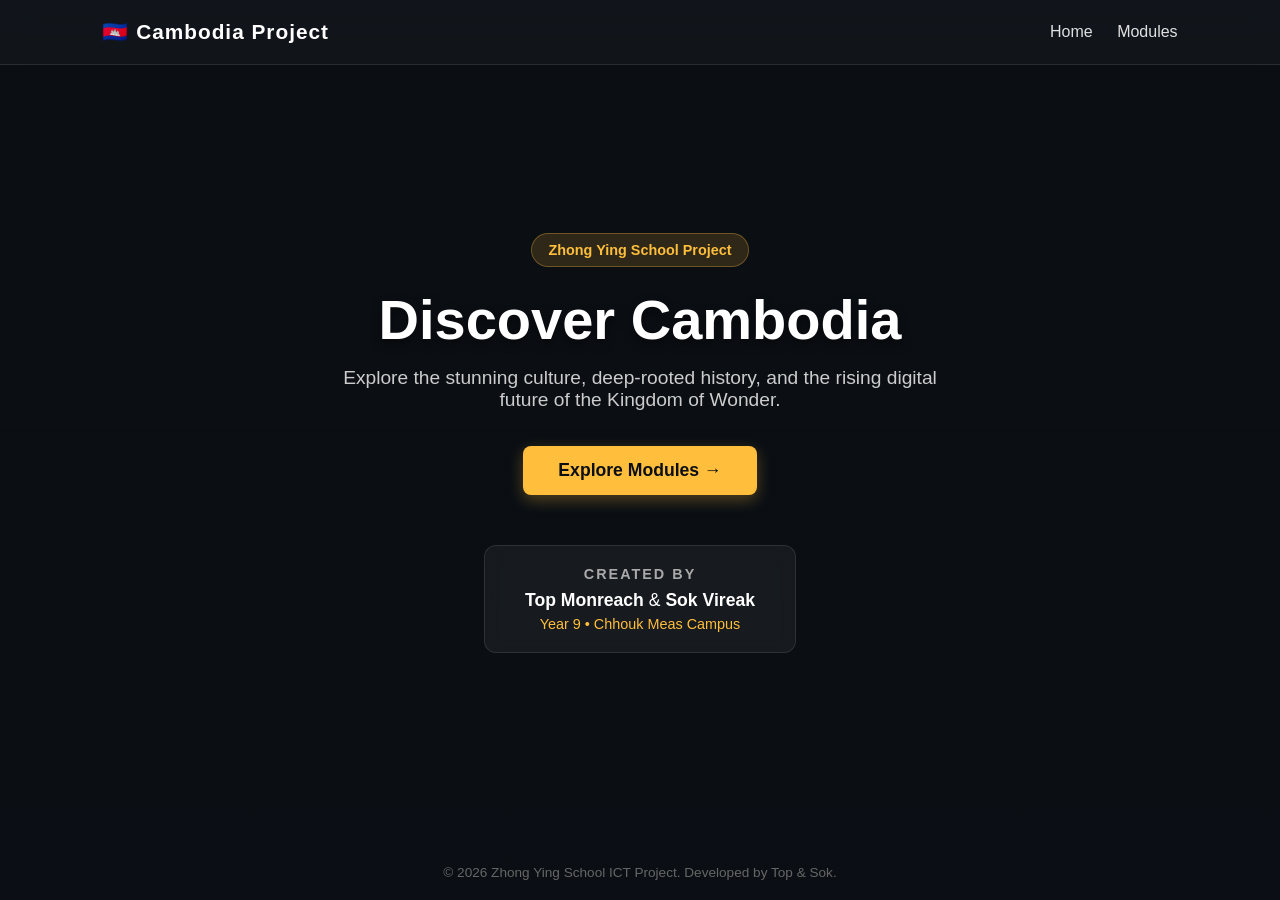
<file: index.html>
<!DOCTYPE html>
<html lang="en">
<head>
    <meta charset="UTF-8">
    <meta name="viewport" content="width=device-width, initial-scale=1.0">
    <title>Discover Cambodia - Home</title>
    <link rel="stylesheet" href="style.css">
</head>
<body>

<div class="bg-wrapper"></div>

<nav>
    <a href="index.html" class="logo">🇰🇭 Cambodia Project</a>
    <div class="nav-links">
        <a href="index.html">Home</a>
        <a href="modules.html">Modules</a>
    </div>
</nav>

<div class="container">
    <div class="hero-section">
        <div class="hero-badge">Zhong Ying School Project</div>
        <h1>Discover Cambodia</h1>
        <p>Explore the stunning culture, deep-rooted history, and the rising digital future of the Kingdom of Wonder.</p>
        
        <a href="modules.html" class="btn-explore">Explore Modules →</a>
        
        <div class="credits-box">
            <h3>Created By</h3>
            <p><strong>Top Monreach</strong> & <strong>Sok Vireak</strong></p>
            <p style="font-size: 0.9rem; color: #ffbe3b; margin-top: 5px;">Year 9 • Chhouk Meas Campus</p>
        </div>
    </div>
</div>

<footer>
    © 2026 Zhong Ying School ICT Project. Developed by Top & Sok.
</footer>

</body>
</html>
</file>
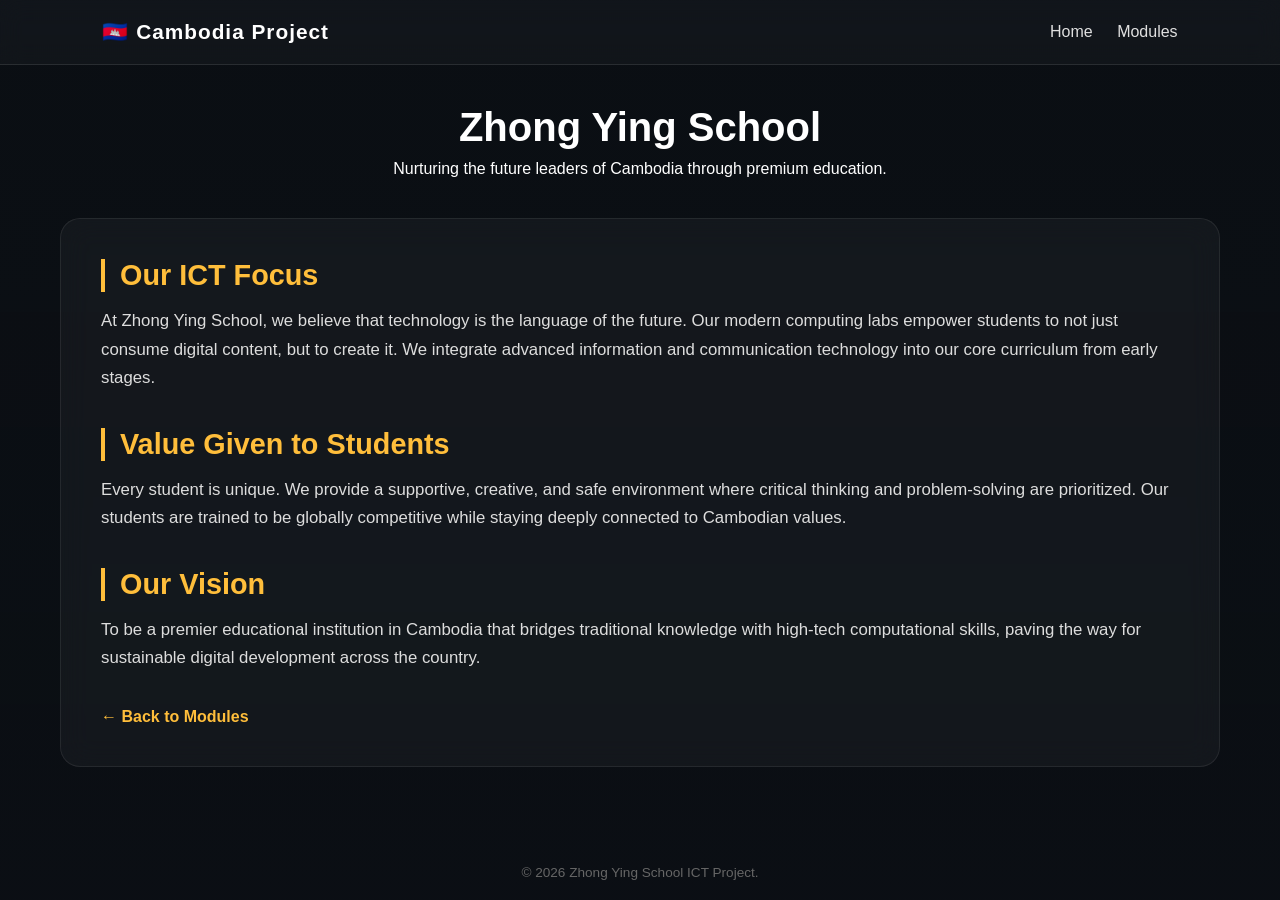
<file: school.html>
<!DOCTYPE html>
<html lang="en">
<head>
    <meta charset="UTF-8">
    <meta name="viewport" content="width=device-width, initial-scale=1.0">
    <title>Zhong Ying School - About</title>
    <link rel="stylesheet" href="style.css">
</head>
<body>

<div class="bg-wrapper"></div>

<nav>
    <a href="index.html" class="logo">🇰🇭 Cambodia Project</a>
    <div class="nav-links">
        <a href="index.html">Home</a>
        <a href="modules.html">Modules</a>
    </div>
</nav>

<div class="container">
    <div class="page-header">
        <h1>Zhong Ying School</h1>
        <p>Nurturing the future leaders of Cambodia through premium education.</p>
    </div>

    <div class="info-layout">
        <div class="section-block">
            <h2>Our ICT Focus</h2>
            <p>At Zhong Ying School, we believe that technology is the language of the future. Our modern computing labs empower students to not just consume digital content, but to create it. We integrate advanced information and communication technology into our core curriculum from early stages.</p>
        </div>

        <div class="section-block">
            <h2>Value Given to Students</h2>
            <p>Every student is unique. We provide a supportive, creative, and safe environment where critical thinking and problem-solving are prioritized. Our students are trained to be globally competitive while staying deeply connected to Cambodian values.</p>
        </div>

        <div class="section-block">
            <h2>Our Vision</h2>
            <p>To be a premier educational institution in Cambodia that bridges traditional knowledge with high-tech computational skills, paving the way for sustainable digital development across the country.</p>
        </div>
        
        <a href="modules.html" style="color:#ffbe3b; text-decoration:none; font-weight:600;">← Back to Modules</a>
    </div>
</div>

<footer>
    © 2026 Zhong Ying School ICT Project.
</footer>

</body>
</html>
</file>
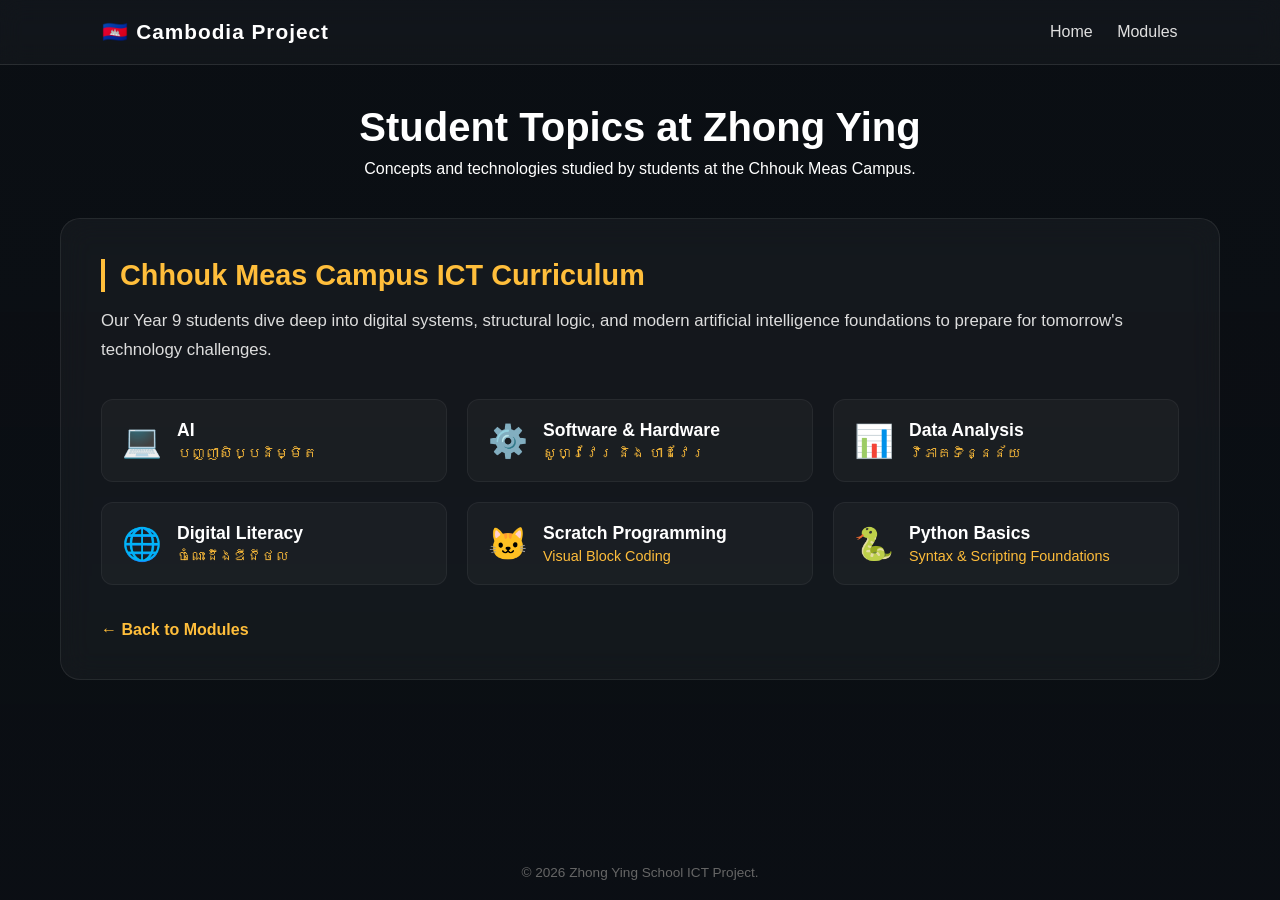
<file: students.html>
<!DOCTYPE html>
<html lang="en">
<head>
    <meta charset="UTF-8">
    <meta name="viewport" content="width=device-width, initial-scale=1.0">
    <title>Student Topics - Zhong Ying</title>
    <link rel="stylesheet" href="style.css">
</head>
<body>

<div class="bg-wrapper"></div>

<nav>
    <a href="index.html" class="logo">🇰🇭 Cambodia Project</a>
    <div class="nav-links">
        <a href="index.html">Home</a>
        <a href="modules.html">Modules</a>
    </div>
</nav>

<div class="container">
    <div class="page-header">
        <h1>Student Topics at Zhong Ying</h1>
        <p>Concepts and technologies studied by students at the Chhouk Meas Campus.</p>
    </div>

    <div class="info-layout">
        <div class="section-block">
            <h2>Chhouk Meas Campus ICT Curriculum</h2>
            <p>Our Year 9 students dive deep into digital systems, structural logic, and modern artificial intelligence foundations to prepare for tomorrow's technology challenges.</p>
        </div>

        <div class="topic-list">
            <div class="topic-item">
                <div class="topic-icon">💻</div>
                <div class="topic-details">
                    <h3>AI</h3>
                    <p>បញ្ញាសិប្បនិម្មិត</p>
                </div>
            </div>

            <div class="topic-item">
                <div class="topic-icon">⚙️</div>
                <div class="topic-details">
                    <h3>Software & Hardware</h3>
                    <p>សូហ្វវែរ និង ហាដវែរ</p>
                </div>
            </div>

            <div class="topic-item">
                <div class="topic-icon">📊</div>
                <div class="topic-details">
                    <h3>Data Analysis</h3>
                    <p>វិភាគទិន្នន័យ</p>
                </div>
            </div>

            <div class="topic-item">
                <div class="topic-icon">🌐</div>
                <div class="topic-details">
                    <h3>Digital Literacy</h3>
                    <p>ចំណេះដឹងឌីជីថល</p>
                </div>
            </div>

            <div class="topic-item">
                <div class="topic-icon">🐱</div>
                <div class="topic-details">
                    <h3>Scratch Programming</h3>
                    <p>Visual Block Coding</p>
                </div>
            </div>

            <div class="topic-item">
                <div class="topic-icon">🐍</div>
                <div class="topic-details">
                    <h3>Python Basics</h3>
                    <p>Syntax & Scripting Foundations</p>
                </div>
            </div>
        </div>
        
        <br><br>
        <a href="modules.html" style="color:#ffbe3b; text-decoration:none; font-weight:600;">← Back to Modules</a>
    </div>
</div>

<footer>
    © 2026 Zhong Ying School ICT Project.
</footer>

</body>
</html>
</file>
<file: style.css>
/* @import url('https://fonts.googleapis.com/css2?family=Poppins:wght@300;400;600;700&display=swap'); */

* {
    margin: 0;
    padding: 0;
    box-sizing: border-box;
    font-family: 'Poppins', sans-serif;
}

body {
    background-color: #0b0f14;
    color: #ffffff;
    min-height: 100vh;
    display: flex;
    flex-direction: column;
}

/* Arka Plan Yapısı */
.bg-wrapper {
    position: fixed;
    top: 0;
    left: 0;
    width: 100%;
    height: 100%;
    background: linear-gradient(rgba(11, 15, 20, 0.75), rgba(11, 15, 20, 0.9)), 
                url('https://images.unsplash.com/photo-1569154941061-e231b4725ef1?auto=format&fit=crop&w=1920&q=80') no-repeat center center fixed;
    background-size: cover;
    z-index: -1;
}

/* Navigasyon */
nav {
    display: flex;
    justify-content: space-between;
    align-items: center;
    padding: 20px 8%;
    background: rgba(255, 255, 255, 0.03);
    backdrop-filter: blur(12px);
    border-bottom: 1px solid rgba(255, 255, 255, 0.1);
    z-index: 10;
}

.logo {
    font-size: 1.3rem;
    font-weight: 700;
    color: #fff;
    text-decoration: none;
    letter-spacing: 1px;
}

.nav-links a {
    color: #e0e0e0;
    text-decoration: none;
    margin-left: 20px;
    font-weight: 500;
    transition: color 0.3s;
}

.nav-links a:hover {
    color: #ffbe3b;
}

/* Konteyner Düzeni */
.container {
    max-width: 1200px;
    margin: 0 auto;
    padding: 40px 20px;
    flex: 1;
}

/* --- ANA SAYFA (INDEX) STİLLERİ --- */
.hero-section {
    display: flex;
    flex-direction: column;
    align-items: center;
    justify-content: center;
    text-align: center;
    min-height: 75vh;
}

.hero-badge {
    background: rgba(255, 190, 59, 0.15);
    color: #ffbe3b;
    padding: 8px 16px;
    border-radius: 30px;
    font-size: 0.9rem;
    font-weight: 600;
    margin-bottom: 20px;
    border: 1px solid rgba(255, 190, 59, 0.3);
}

.hero-section h1 {
    font-size: 3.5rem;
    font-weight: 700;
    margin-bottom: 15px;
    text-shadow: 0 4px 10px rgba(0,0,0,0.5);
}

.hero-section p {
    font-size: 1.2rem;
    color: #ccc;
    max-width: 600px;
    margin-bottom: 35px;
}

.btn-explore {
    background: #ffbe3b;
    color: #0b0f14;
    padding: 14px 35px;
    border-radius: 8px;
    font-weight: 600;
    text-decoration: none;
    font-size: 1.1rem;
    transition: transform 0.3s, box-shadow 0.3s;
    box-shadow: 0 5px 15px rgba(255, 190, 59, 0.3);
}

.btn-explore:hover {
    transform: translateY(-3px);
    box-shadow: 0 8px 20px rgba(255, 190, 59, 0.5);
}

.credits-box {
    margin-top: 50px;
    background: rgba(255, 255, 255, 0.05);
    backdrop-filter: blur(8px);
    border: 1px solid rgba(255, 255, 255, 0.1);
    padding: 20px 40px;
    border-radius: 12px;
}

.credits-box h3 {
    font-size: 0.9rem;
    color: #aaa;
    text-transform: uppercase;
    letter-spacing: 2px;
    margin-bottom: 8px;
}

.credits-box p {
    font-size: 1.1rem;
    color: #fff;
    margin-bottom: 0;
}

/* --- DASHBOARD VE KART STİLLERİ --- */
.page-header {
    text-align: center;
    margin-bottom: 40px;
}

.page-header h1 {
    font-size: 2.5rem;
    margin-bottom: 10px;
}

.grid {
    display: grid;
    grid-template-columns: repeat(auto-fit, minmax(280px, 1fr));
    gap: 25px;
}

.card {
    position: relative;
    height: 200px;
    border-radius: 15px;
    overflow: hidden;
    display: block;
    text-decoration: none;
    box-shadow: 0 10px 20px rgba(0,0,0,0.3);
    transition: transform 0.3s, box-shadow 0.3s;
}

.card img {
    width: 100%;
    height: 100%;
    object-fit: cover;
    transition: transform 0.4s;
}

.card-overlay {
    position: absolute;
    top: 0;
    left: 0;
    width: 100%;
    height: 100%;
    background: linear-gradient(to top, rgba(0,0,0,0.85) 30%, rgba(0,0,0,0.2) 100%);
    display: flex;
    flex-direction: column;
    justify-content: flex-end;
    padding: 20px;
}

.card-overlay h3 {
    color: #fff;
    font-size: 1.3rem;
    margin-bottom: 5px;
}

.card-overlay span {
    color: #ffbe3b;
    font-size: 0.85rem;
    font-weight: 600;
}

.card:hover {
    transform: translateY(-5px);
    box-shadow: 0 12px 25px rgba(255, 190, 59, 0.2);
}

.card:hover img {
    transform: scale(1.08);
}

/* --- İÇERİK SAYFALARI STİLLERİ (SCHOOL & STUDENTS) --- */
.info-layout {
    background: rgba(255, 255, 255, 0.04);
    backdrop-filter: blur(15px);
    border: 1px solid rgba(255, 255, 255, 0.08);
    border-radius: 20px;
    padding: 40px;
    margin-top: 20px;
}

.section-block {
    margin-bottom: 35px;
}

.section-block h2 {
    color: #ffbe3b;
    font-size: 1.8rem;
    margin-bottom: 15px;
    border-left: 4px solid #ffbe3b;
    padding-left: 15px;
}

.section-block p {
    color: #ddd;
    line-height: 1.7;
    font-size: 1.05rem;
}

/* ICT Listesi Yapısı */
.topic-list {
    display: grid;
    grid-template-columns: repeat(auto-fit, minmax(300px, 1fr));
    gap: 20px;
    margin-top: 20px;
}

.topic-item {
    background: rgba(255, 255, 255, 0.03);
    border: 1px solid rgba(255, 255, 255, 0.05);
    padding: 20px;
    border-radius: 12px;
    display: flex;
    align-items: center;
    gap: 15px;
    transition: background 0.3s;
}

.topic-item:hover {
    background: rgba(255, 255, 255, 0.07);
}

.topic-icon {
    font-size: 2rem;
}

.topic-details h3 {
    font-size: 1.1rem;
    margin-bottom: 4px;
    color: #fff;
}

.topic-details p {
    font-size: 0.9rem;
    color: #ffbe3b;
    margin: 0;
}

footer {
    text-align: center;
    padding: 20px;
    color: #666;
    font-size: 0.85rem;
    margin-top: auto;
}
</file>
